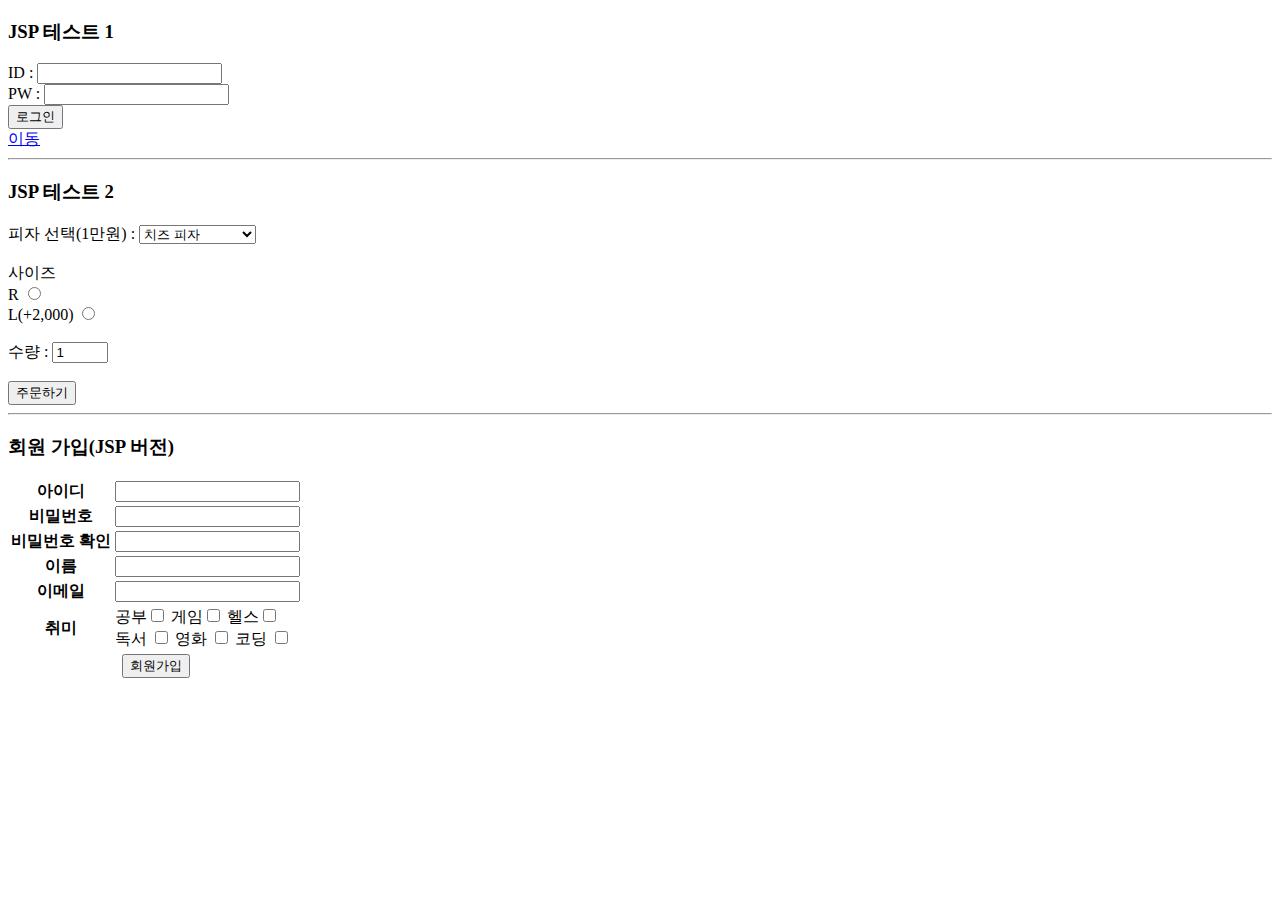
<file: JSPProject/src/main/webapp/index.html>
<!DOCTYPE html>
<html lang="en">
<head>
    <meta charset="UTF-8">
    <meta http-equiv="X-UA-Compatible" content="IE=edge">
    <meta name="viewport" content="width=device-width, initial-scale=1.0">
    <title>JSP 프로젝트</title>
</head>
<body>
    <h3>JSP 테스트 1</h3>

    <!-- 로그인
        user01 / pass01! 로 로그인시 성공
    -->
             <!-- /프로젝트명 / 요청주소 -->
    <form action="/JSPProject/login" method="POST">
                                <!-- 데이터 전달 방식(GET/POST) -->
        ID : <input type="text" name="inputId"> <br>
        PW : <input type="password" name="inputPw"> <br>
        <button>로그인</button>
                    
    </form>
    
    <a href="temp/test1.html">이동</a>
    
    <hr>

    <h3>JSP 테스트 2</h3>
    <form action="/JSPProject/pizzaOrder" method="post">
        피자 선택(1만원) : 
        <select name="pizza">
            <option>치즈 피자</option>
            <option>고구마 피자</option>
            <option>콤비네이션 피자</option>
            <option>쉬림프 피자</option>
            <option>하와이안 피자</option>
        </select>

        <br><br>

        사이즈
        <br>
        <label>
        R <input type="radio" name="size" value="R">
        </label>

        <br>

        <label>
            L(+2,000) <input type="radio" name="size" value="L">
        </label>

        <br><br>

        수량 : <input type="number" name="amount" min="1" max="10" value="1">

        <br><br>

        <button>주문하기</button>
    </form>
    
    <hr>
 
    <h3>회원 가입(JSP 버전)</h3>
    
    <form action="/JSPProject/signUp" method="POST">

        <table>
            <tr>
                <th>아이디</th>
                <td> <input type="text" name="memberId"> </td>
            </tr>

            <tr>
                <th>비밀번호</th>
                <td> <input type="password" name="memberPw"> </td>
            </tr>

            <tr>
                <th>비밀번호 확인</th>
                <td> <input type="password" name="memberPw"> </td>
            </tr>

            <tr>
                <th>이름</th>
                <td> <input type="text" name="memberName"> </td>
            </tr>

            <tr>
                <th>이메일</th>
                <td> <input type="text" name="memberEmail"> </td>
            </tr>

            <tr>
                <th>취미</th>
                <td>공부<input type="checkbox" name="hobby" value="공부">
                게임<input type="checkbox" name="hobby" value="게임">
                헬스<input type="checkbox" name="hobby" value="헬스"> 
                <br>
                독서 <input type="checkbox" name="hobby" value="독서">
                영화 <input type="checkbox" name="hobby" value="영화">
                코딩 <input type="checkbox" name="hobby" value="코딩">
                </td>
            </tr>

            <tr>
                <th colspan="2">
                    <button>회원가입</button>
                </th>
            </tr>
        </table>


    </form>
    
    
    
    
    
    
</body>
</html>
</file>
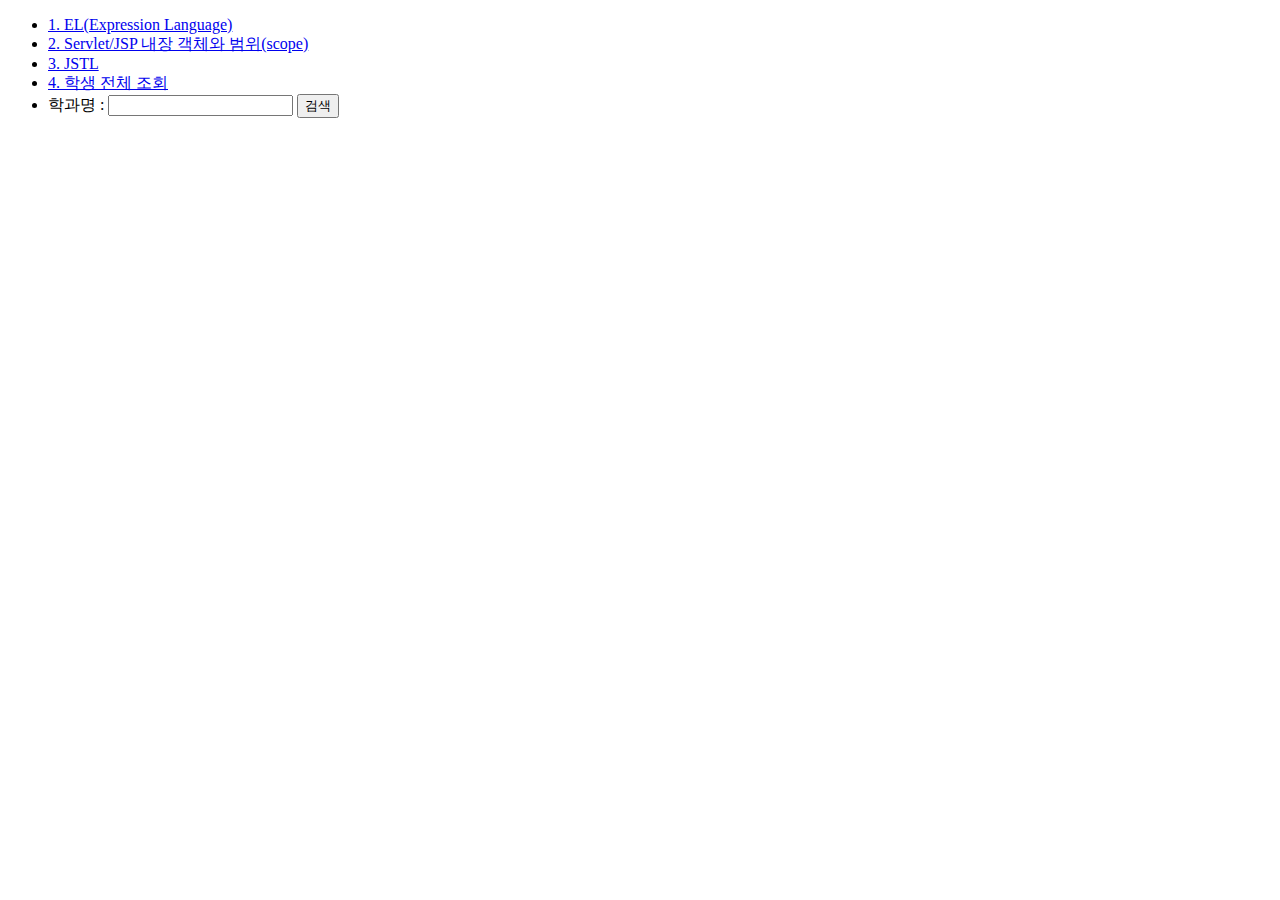
<file: JSPProject2/src/main/webapp/index.html>
<!DOCTYPE html>
<html lang="en">
<head>
    <meta charset="UTF-8">
    <meta http-equiv="X-UA-Compatible" content="IE=edge">
    <meta name="viewport" content="width=device-width, initial-scale=1.0">
    <title>JSP 전용 언어/태그</title>
</head>
<body>
    
    <ul>
        <li>
            <!-- form 태그를 제외한 모든 요청 방식은 GET -->
            <a href="/JSPProject2/elTest">1. EL(Expression Language)</a>
                    <!-- 절대 경로 방식 -->
        </li>
   
        <li>
            <!-- /JSPProject2/scope와 같은 주소 -->
            <a href="scope">2. Servlet/JSP 내장 객체와 범위(scope)</a>
                <!-- 상대 경로 방식 -->
            <!-- 
            현재 페이지 주소 : /JSPProject2/index.html
            
            목표 페이지 주소 : /JSPProject2/scope
            
            * 폴더 구조처럼 생각하자! *

            JSPProject2 폴더
             - index.html
             - scope

            ** 형제 요소는 이름만 부르면 접근할 수 있다

            -->
        </li>
    
        <li>
            <a href="jstl">3. JSTL</a>
        </li>

        <li>
            <!-- 
                현재 페이지 주소 : /JSPProject2/index.html
                목표 페이지 주소 : /JSPProject2/student/selectAll
             -->
            <a href="student/selectAll">4. 학생 전체 조회</a>
        </li>

        
        <li>
            <form action="student/selectDepartment">
                학과명 : <input type="text" name="inputDept">
                <button>검색</button>
            </form>
        </li>
    
    
    
    </ul>








</body>
</html>
</file>
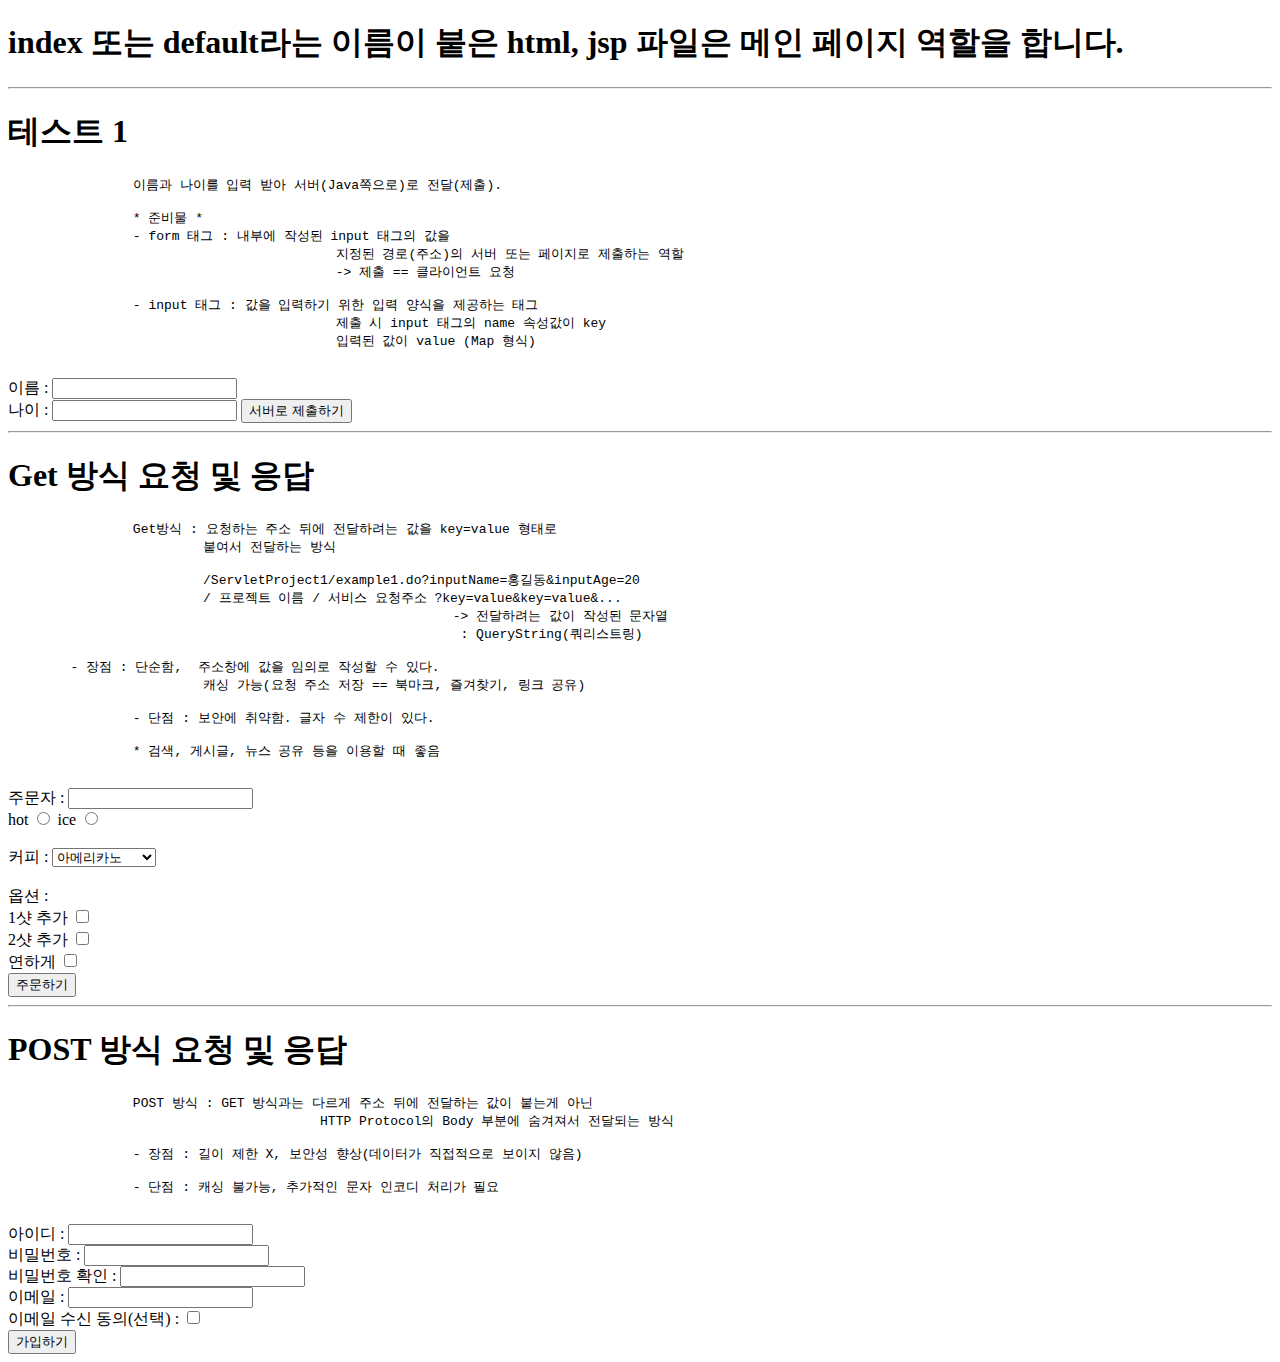
<file: ServletProject1/src/main/webapp/index.html>
<!DOCTYPE html>
<html lang="en">
<head>
	<meta charset="UTF-8">
	<meta http-equiv="X-UA-Compatible" content="IE=edge">
	<meta name="viewport" content="width=device-width, initial-scale=1.0">
	<title>Servlet 프로젝트 1</title>
</head>
<body>
	<h1>index 또는 default라는 이름이 붙은 html, jsp 파일은 메인 페이지 역할을 합니다.</h1>	
	<!-- web.xml 파일 확인  -->

	<hr>

	<h1>테스트 1</h1>
	<pre>
		이름과 나이를 입력 받아 서버(Java쪽으로)로 전달(제출).

		* 준비물 *
		- form 태그 : 내부에 작성된 input 태그의 값을 
					  지정된 경로(주소)의 서버 또는 페이지로 제출하는 역할
					  -> 제출 == 클라이언트 요청

		- input 태그 : 값을 입력하기 위한 입력 양식을 제공하는 태그
					  제출 시 input 태그의 name 속성값이 key
					  입력된 값이 value (Map 형식)
	</pre>

	<!-- 
		action 속성 : 제출할 서버 또는 페이지 경로(주소) 작성하는 속성
	-->

	<!-- 
		http://192.168.10.78:8080/ : 프로토콜, IP, Port
								-> 서버 컴퓨터의 배포된 웹앱 위치(고정)
		
		ServletProject1/ + 요청할 서비스 주소 : 클라이언트 서비스 요청(절대 경로)
	
	-->
	<form action="/ServletProject1/example1.do">
	<!-- 제출 시 ServletProject1 프로젝트에 있는
		/example1.do라는 서비스를 요청한다.
		단, 요청 시 내부에 작성된 input 태그의 값도 같이 전달한다.	 -->

	이름 : <input type="text" name="inputName"> <br>
	나이 : <input type="number" name="inputAge">
	<button type="submit">서버로 제출하기</button>
</form>

	<hr>

	<h1>Get 방식 요청 및 응답</h1>
	
	<pre>
		Get방식 : 요청하는 주소 뒤에 전달하려는 값을 key=value 형태로 
		         붙여서 전달하는 방식
		         
		         /ServletProject1/example1.do?inputName=홍길동&inputAge=20
		         / 프로젝트 이름 / 서비스 요청주소 ?key=value&key=value&...
		                                         -> 전달하려는 값이 작성된 문자열
		                                          : QueryString(쿼리스트링)
		                                           
        - 장점 : 단순함,  주소창에 값을 임의로 작성할 수 있다.
        		 캐싱 가능(요청 주소 저장 == 북마크, 즐겨찾기, 링크 공유)
     		 
   		- 단점 : 보안에 취약함. 글자 수 제한이 있다.
   		
   		* 검색, 게시글, 뉴스 공유 등을 이용할 때 좋음                    
	</pre>
	
	<!-- method 속성 : 데이터 전달 방식 지정 속성 -->
	<form action="/ServletProject1/example2.do" method="get">
		
		주문자 : <input type="text" name="orderer"> <br>

		hot <input type="radio" name="type" value="hot">
		ice <input type="radio" name="type" value="ice">

		<br>
		<br>

		커피 : 
		<select name="coffee">
			<option>아메리카노</option>
			<option>카페라떼</option>
			<option>초코칩 프라페</option>
			<option>민초 프라페</option>
		</select>

		<br>
		<br>

		옵션 : <br>
		1샷 추가 <input type="checkbox" name="opt" value="shot1">
		<br>
		2샷 추가 <input type="checkbox" name="opt" value="shot2">
		<br>
		연하게 <input type="checkbox" name="opt" value="softly">
		
		<br>
		<!-- type="submit" 기본값 -->
		<button>주문하기</button>
	</form>


	<hr>

	<h1>POST 방식 요청 및 응답</h1>
	
	<pre>
		POST 방식 : GET 방식과는 다르게 주소 뒤에 전달하는 값이 붙는게 아닌
					HTTP Protocol의 Body 부분에 숨겨져서 전달되는 방식
		
		- 장점 : 길이 제한 X, 보안성 향상(데이터가 직접적으로 보이지 않음)

		- 단점 : 캐싱 불가능, 추가적인 문자 인코디 처리가 필요
	</pre>

	<form action="/ServletProject1/signUp" method="POST">
		아이디 : <input type="text" name="inputId"> <br>
		비밀번호 : <input type="password" name="inputPw"> <br>
		비밀번호 확인  : <input type="password" name="inputPw"> <br>
		
		이메일 : <input type="email" name="inputEmail"> <br>

		이메일 수신 동의(선택) : <input type="checkbox" name="agree"> <br>
		<button>가입하기</button>
	</form>


</body>
</html>
</file>
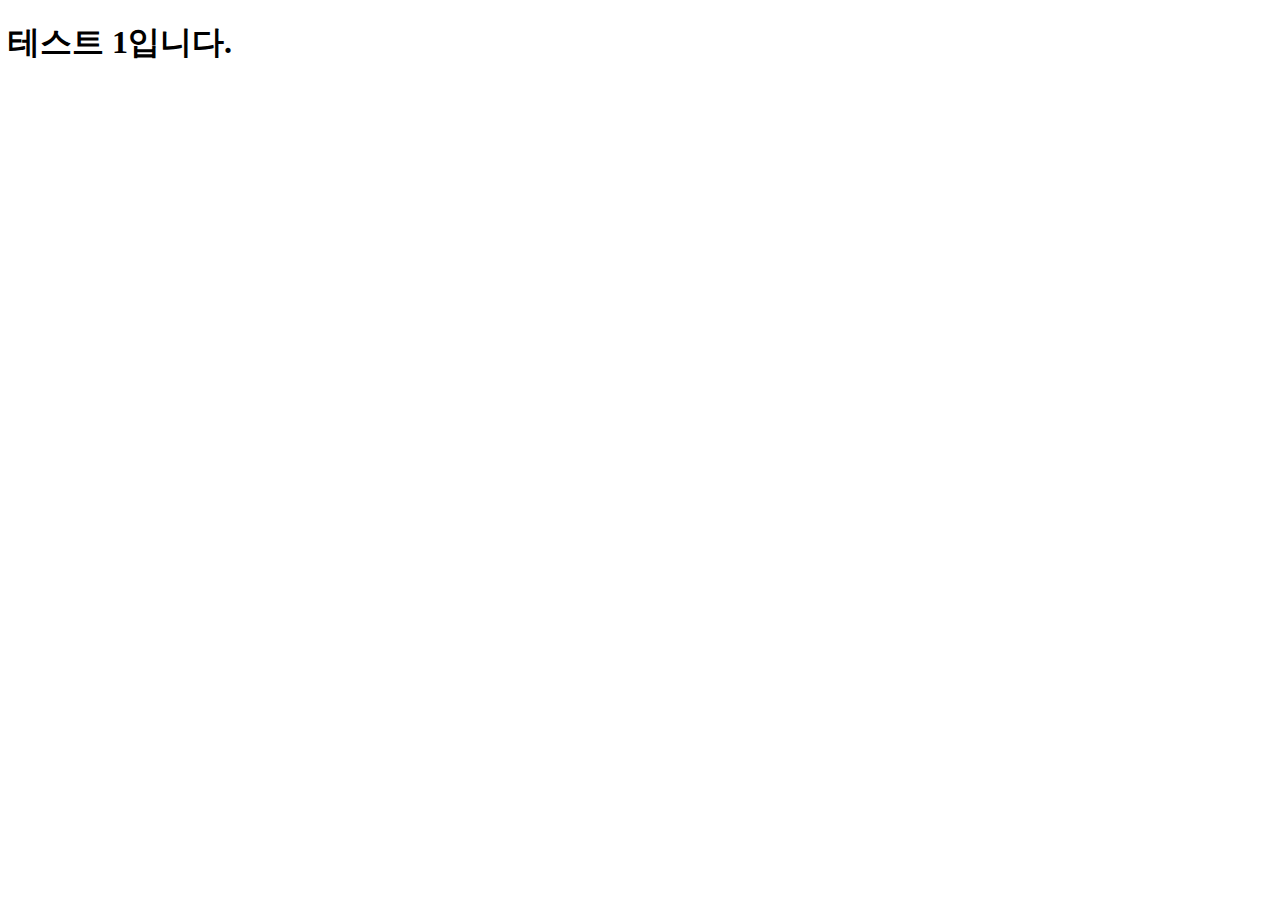
<file: JSPProject/src/main/webapp/temp/test1.html>
<!DOCTYPE html>
<html lang="en">
<head>
    <meta charset="UTF-8">
    <meta http-equiv="X-UA-Compatible" content="IE=edge">
    <meta name="viewport" content="width=device-width, initial-scale=1.0">
    <title>Document</title>
</head>
<body>
    <h1>테스트 1입니다.</h1>
</body>
</html>
</file>
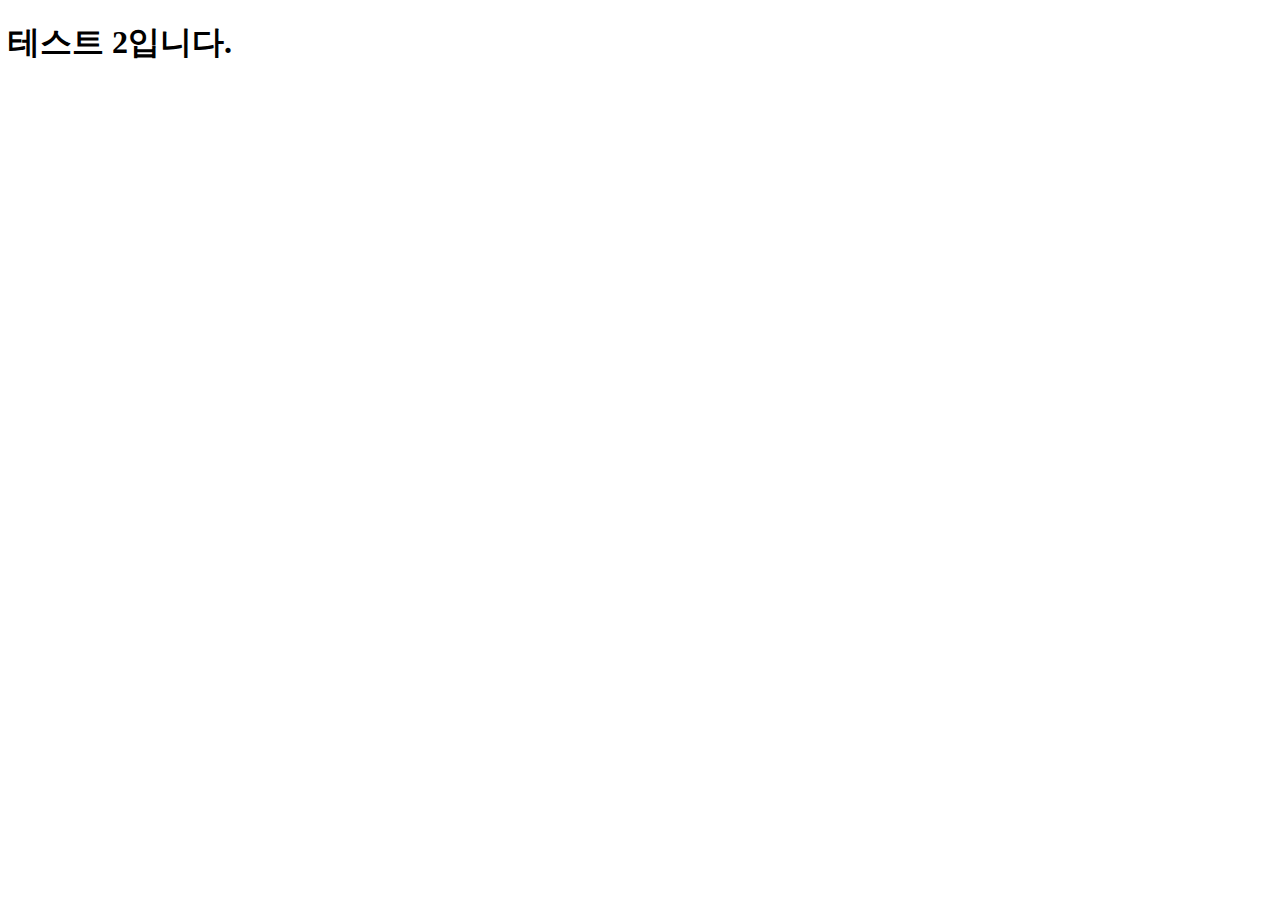
<file: JSPProject/src/main/webapp/WEB-INF/test2.html>
<!DOCTYPE html>
<html lang="en">
<head>
    <meta charset="UTF-8">
    <meta http-equiv="X-UA-Compatible" content="IE=edge">
    <meta name="viewport" content="width=device-width, initial-scale=1.0">
    <title>Document</title>
</head>
<body>
    <h1>테스트 2입니다.</h1>
</body>
</html>
</file>
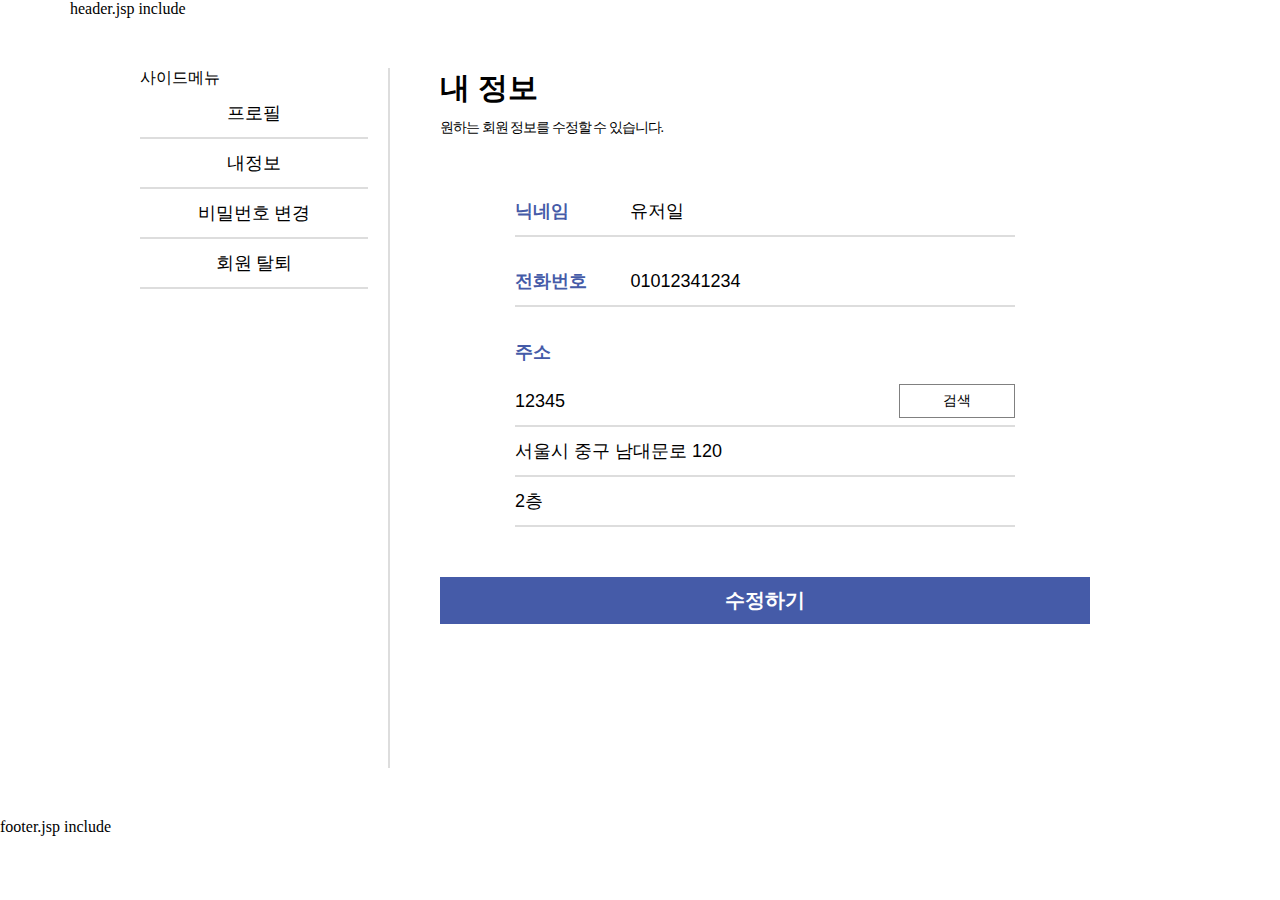
<file: Project1/src/main/webapp/html/myPage-info.html>
<!DOCTYPE html>
<html lang="ko">
<head>
    <meta charset="UTF-8">
    <meta http-equiv="X-UA-Compatible" content="IE=edge">
    <meta name="viewport" content="width=device-width, initial-scale=1.0">
    <title>마이페이지</title>

    <link rel="stylesheet" href="../resources/css/main-style.css">
    <link rel="stylesheet" href="../resources/css/myPage-style.css">
</head>
<body>
    <main>
        header.jsp include

        <section class="myPage-content">
            
            <section class="left-side">

                사이드메뉴
                <ul class="list-group">
                    <li><a href="#">프로필</a></li>
                    <li><a href="#">내정보</a></li>
                    <li><a href="#">비밀번호 변경</a></li>
                    <li><a href="#">회원 탈퇴</a></li>
                </ul>
                
            </section>

            <section class="myPage-main">

                <h1 class="myPage-title">내 정보</h1>
                <span class="myPage-subject">원하는 회원 정보를 수정할 수 있습니다.</span>
                
                <form action="#" method="POST" name="myPage-frm">
                    
                    <div class="myPage-row">
                        <label>닉네임</label>
                        <input type="text" name="memberNickname" value="유저일" maxlength="10">
                    </div>

                    <div class="myPage-row">
                        <label>전화번호</label>
                        <input type="text" name="memberTel" value="01012341234" maxlength="11">
                    </div>

                    <div class="myPage-row info-title">
                        <span>주소</span>
                    </div>

                    <div class="myPage-row info-address">
                        <input type="text" name="memberAddress" value="12345"
                        placeholder="우편번호">
                        <button type="button">검색</button>
                    </div>

                    <div class="myPage-row info-address">
                        <input type="text" name="memberAddress" value="서울시 중구 남대문로 120"
                        placeholder="도로명/지번 주소">
                    </div>

                    <div class="myPage-row info-address">
                        <input type="text" name="memberAddress" value="2층"
                        placeholder="상세 주소">
                    </div>

                    <button class="myPage-submit">수정하기</button>

                </form>
            
            
            </section>
        </section>





    </main>
    footer.jsp include

    <!-- 다음 주소 api 추가 -->
</body>
</html>
</file>
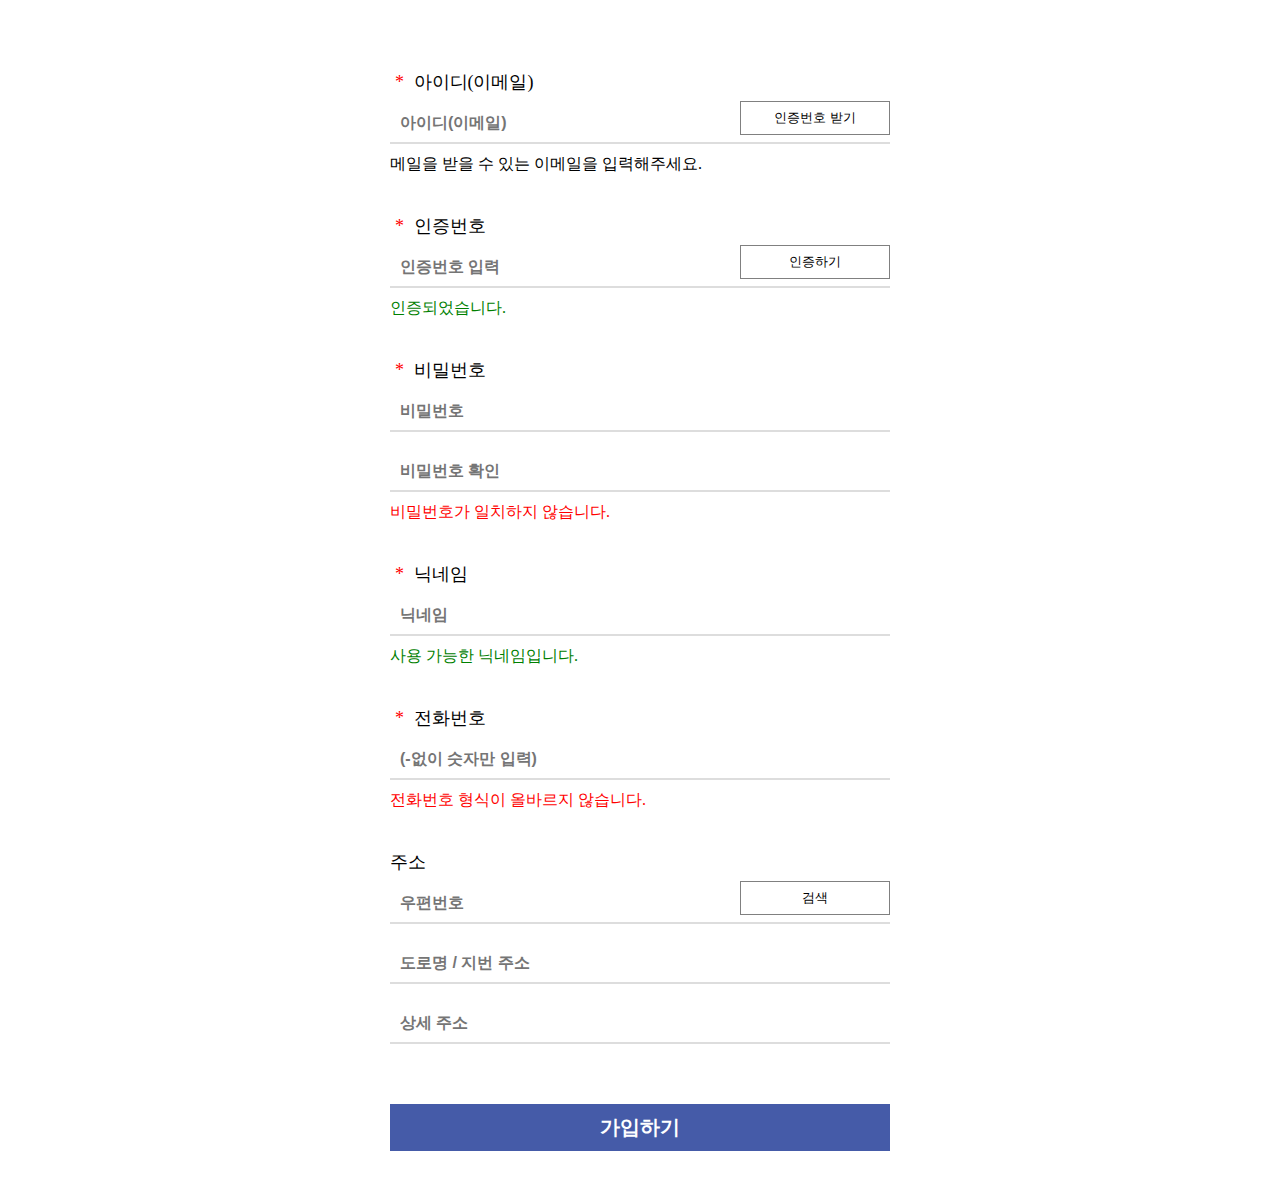
<file: Project1/src/main/webapp/html/signUp.html>
<!DOCTYPE html>
<html lang="ko">
<head>
    <meta charset="UTF-8">
    <meta http-equiv="X-UA-Compatible" content="IE=edge">
    <meta name="viewport" content="width=device-width, initial-scale=1.0">
    <title>회원가입</title>

    <link rel="stylesheet" href="../resources/css/main-style.css">
    
    <link rel="stylesheet" href="../resources/css/signUp-style.css">
</head>
<body>
    <main>

        <section class="signUp-content">
            
            <form action="/member/signUp" method="POST" name="signUp-frm" id="signUp-frm">
                
                <!-- 이메일 입력 -->
                <label for="memberEmail">
                    <span class="required">*</span> 아이디(이메일)
                </label>

                <div class="signUp-input-area">
                    <input type="text" name="memberEmail" id="memberEmail" placeholder="아이디(이메일)"
                    maxlength="20" autocomplete="off" required>

                    <button type="button">인증번호 받기</button>
                </div>
                <span class="signUp-message">메일을 받을 수 있는 이메일을 입력해주세요.</span>

                
                <!-- 인증번호 입력 -->
                <label for="emailCheck">
                    <span class="required">*</span> 인증번호
                </label>

                <div class="signUp-input-area">
                    <input type="text" name="emailCheck" id="emailCheck" placeholder="인증번호 입력"
                    maxlength="6" autocomplete="off" required>

                    <button type="button">인증하기</button>
                </div>
                <span class="signUp-message confirm">인증되었습니다.</span>
                                <!-- 인증번호가 일치하지 않습니다 -->



                <!-- 비멀번호/비밀번호 확인 입력 -->
                <label for="memberPw">
                    <span class="required">*</span> 비밀번호
                </label>

                <div class="signUp-input-area">
                    <input type="password" name="memberPw" id="memberPw" placeholder="비밀번호"
                    maxlength="20" required>
                </div>

                <div class="signUp-input-area">
                    <input type="password" name="memberPwConfirm" id="memberPwConfirm" placeholder="비밀번호 확인"
                    maxlength="20" required>
                </div>

                <span class="signUp-message error">비밀번호가 일치하지 않습니다.</span>            
                
                 <!-- 닉네임 입력 -->
                 <label for="memberNickname">
                    <span class="required">*</span> 닉네임
                </label>

                <div class="signUp-input-area">
                    <input type="text" name="memberNickname" id="memberNickname" placeholder="닉네임"
                    maxlength="10" required>
                </div>

                <span class="signUp-message confirm">사용 가능한 닉네임입니다.</span>            
            
                
                 <!-- 전화번호 입력 -->
                <label for="memberTel">
                    <span class="required">*</span> 전화번호
                </label>

                <div class="signUp-input-area">
                    <input type="text" name="memberTel" id="memberTel" placeholder="(-없이 숫자만 입력)"
                    maxlength="11" required>
                </div>

                <span class="signUp-message error">전화번호 형식이 올바르지 않습니다.</span>
                
                
                <!-- 주소 입력 -->
                <label for="memberAddress">주소</label>

                <div class="signUp-input-area">
                    <input type="text" name="memberAddress" id="memberAddress" placeholder="우편번호"
                    maxlength="6">

                    <button type="button">검색</button>
                </div>

                <div class="signUp-input-area">
                    <input type="text" name="memberAddress" placeholder="도로명 / 지번 주소">
                </div>

                <div class="signUp-input-area">
                    <input type="text" name="memberAddress" placeholder="상세 주소">
                </div>
                

                <button id="signUp-btn">가입하기</button>
            </form>

        </section>

    </main>
</body>
</html>
</file>
<file: Project1/src/main/webapp/resources/css/main-style.css>
*{
    box-sizing: border-box;
    
    /* HTML 요소가 가지고 있는 고유한 padding, margin을 모두 없앰 */
    padding: 0;
    margin: 0;
}

div, span, main, header, footer, nav, section, aside, article{
    /* border: 1px solid black; */
}

/* main */
main{
    width: 1140px;
    margin: auto; /* body 태그 가로방향 가운데 배치 */
}

/* footer */
footer{
    height: 200px;
    background-color: #a3add342;  
    
    display: flex;
    flex-direction: column;
    justify-content: center;
    align-items: center;
    
}

footer > p{
    font-weight: bold;
    margin: 16px 0;
}

footer>article>*{
    font-size: 14px;
}

footer a{
    text-decoration: none;
    color : black;
}
footer span{
    padding: 0 10px;
}

/* header */
header{
    height: 200px;
    
    display: flex;
    /* 내부 요소를 유연하게 배치/정렬
       -> 내부 요소의 자동으로 지정된 margin이 모두 사라져
          한 줄(기본값 row)로 배치
    */
}
/* flex-basis를 이용해서 main-axis 방향으로 일정한 크기를 갖게 하고
   display : flex; 설정시 지정되는 align-items의 기본값 stretch를 이용해서
   item의 높이(cross-axis 방향)를 부모만큼 늘어나게 함
*/
header > section:nth-child(1){ flex-basis: 15%;}
header > section:nth-child(2){ flex-basis: 70%;}
header > section:nth-child(3){ flex-basis: 15%;}

/* 로고 */
#home-logo{
    width: 120px;
}

/* 검색창 */
/* 검색창 너비 지정 */
.search-area{width: 500px;}
            
            

/* 검색창 테두리 */
.search-area fieldset{
    padding: 2px;
    margin: 0;
    border : 2px solid #455ba8;
    border-radius: 5px;

    display: flex;
}

/* 검색어 입력상자 */
#query{
    padding: 10px;
    font-size: 18px;
    font-weight: bold;

    /* 테두리 없애기 */
    /* border : 0; */
    border : none;

    /* outline : input 요소에 포커스가 맞춰졌을때 이를 표현하기 위한 바깥 선 */
    outline: none; /* 0도 가능 */
    width: 92%;
}

/* 검색 버튼 */
#search-btn{
    width: 8%;
    background-color: white;
    border: none;

    /* icon은 보통  특수문자 같은 문자로 취급되어 글자, 글꼴 스타일 적용 가능*/
    font-size: 1.2em;
    color : #455ba8;
    cursor : pointer; /* 마우스 커서 손가락 모양 */
}

header > section:nth-child(1){
    /* 선택자가 중복 작성되어도 오류 X, 모든 CSS 속성이 적용됨 */
    display: flex;
    justify-content: center;
    align-items: center;
}

header>section:nth-child(2){
    display: flex;
    justify-content: center;
    align-items: center;
}

/* nav */
nav{
    height: 50px;
    border-bottom: 2px solid black;
    
    position: sticky;
    /* 화면 밖으로 요소가 벗어났을 때 지정된 위치에 고정 */

    /* 어디 고정할지 지정 */
    top: 0;
    background-color: white;
}

  /* ul 스타일 지정 */
  nav > ul{
    margin: 0;
    padding:0;
    list-style: none; /* li태그 앞에 점 삭제 */
    
    display: flex;
    height: 100%;

    }

    /* 네비게이터 메뉴 */
    nav li{
        /* 둘 다 같은 결과  */
        /* width: 150px; */
        flex-basis: 150px;
       
    }

    /* 메뉴 내부 a태그 */
    nav li > a{
        text-decoration: none; /* 밑줄 없애기 */
        font-size: 18px;
        font-weight: bold;
        color: black;

        display: block;
        height: 100%;

         /* padding: 11px 0px;
                /*세로 가로 */
        /* text-align: center; */

        display: flex;
        justify-content: center;
        align-items: center;
        /* 내부에 작성된 글자를 요소로 취급해서 정가운데 배치 */

        border-radius: 5px;
        transition: 0.1s;

    }

    /* 메뉴에 마우스가 올라왔을 때 */
    nav li > a:hover{
        background-color: #455ba8;
        color: white;
    }

/* content */
section.content{
    height: 800px;
    display: flex;
}

.content-1{ flex-basis: 70%;}
.content-2{ flex-basis: 30%;}


  /* login 폼 */
  form[name='login-frm']{
    height: 150px;
    padding: 10px;
    margin-top: 10px;

    display: flex;

    /* 중심 축을 세로로 변경 */
    flex-direction: column;

    /* 중심 축 가운데 배치 */
    justify-content: center;
}

/* 아이디, 비밀번호, 로그인버튼 영역 */
#id-pw-area{
    margin: 0;
    padding: 0;

    border: 1px solid #ddd;

    display: flex;
    
    /* form태그 내부에서 중심축 방향으로 60%만큼 차지 */
    flex-basis: 60%;
}

/* id,pw 영역 */
#id-pw-area>section:first-child{
    flex-basis: 75%;

    display: flex;
    flex-direction: column;
}
/* id/pw input 태그 */
#id-pw-area>section:first-child >input{
    flex-basis: 50%;

    border: none;
    outline: none;
    padding: 5px;

    border-right : 1px solid #ddd;
}

/* id, pw 사이 선 */
#id-pw-area>section:first-child >input:first-child{
    border-bottom: 1px solid #ddd;
}

/* id, pw input태그에 포커스가 맞춰졌을때 */
#id-pw-area>section:first-child >input:focus{
    border : 2px solid #455ba8;
}


/* 로그인 버튼 영역 */
#id-pw-area>section:last-child{
    flex-basis: 25%;
    /* display: flex; */

}

/* 로그인 버튼 */
#id-pw-area>section:last-child > button{
    width: 100%;
    height: 100%;
    border: none;
    background-color: white;
    cursor: pointer;
}

#id-pw-area>section:last-child > button:hover{
    background-color: #455ba8;
    color: white;
}


/* 회원가입 / ID/PW 찾기 영역 */
#signUp-find-area{
    margin-top: 10px;
    padding-left: 5px;
}
#signUp-find-area > a{
    text-decoration: none;
    color: black;
    font-size: 14px;
}

#signUp-find-area > span{
    padding : 0 10px;
          /*세로 가로 */
}

/* 아이디 저장 영역 */
form[name='login-frm'] > label {
    margin-top: 5px;
    font-size: 14px;
}

/* *********************************************************************** */

/* 헤더 오른쪽 상단 메뉴 */
header{ postion : relative; /* 상대적 기준 제공 */ }

#header-top-menu{
    position: absolute;
    right:0;
    top:5px;
}
#header-top-menu a{
    text-decoration: none;
    color: black;
}
#header-top-menu *{
    font-size: 15px;
    font-weight: bold;
}

/* 메뉴 on/off 체크박스 */
#header-menu-toggle{
    display: none;
}

/* 오른쪽 상단 닉네임 */
/* label 태그 중 for 속성 값이 header-menu-toggle */
label[for='header-menu-toggle']{
    cursor: pointer;
}

label[for='header-menu-top']:hover{
    text-decoration: underline;
}

/* 체크박스 다음 div */
#header-menu-toggle + div{display: none;}

/* 체크박스가 체크된 경우 다음 div */
#header-menu-toggle:checked + div{display: block;}

/* 닉네임 클릭시 보이는 메뉴 */
#header-menu{
    position: absolute;
    z-index: 500;
    width: 100px;
    height: 80px;
    right: 0;
    margin-top: 5px;
    border: 1px solid black;
}

#header-menu > a{
    display: flex;
    height: 50%;
    justify-content: center;
    align-items: center;
}

#header-menu > a:first-child{
    border-bottom: 1px solid #ccc;
}

#header-menu > a:hover{
    background-color: #455ba890;

}


/* ************************************************************* */

/* 로그인 성공 시 화면 */
.login-area{
    height: 120px;
    padding: 30px 10px;
    margin: 10px 0;

    border : 1px solid black;
    border-radius: 10px;

    display: flex;
    align-items: center; /* cross axis 방향 가운데 정렬 */

}

/* 프로필 이미지 */
#member-profile{
    width: 64px;
    height: 64px;
    border-radius: 50%; /* 원형 모양 */
}


/* 프로필 이미지를 감싸고 있는 a 태그 */
.login-area > a{
    display: block;
    width: 70px;
    height: 70px;
    border: 3px solid #ddd;
    border-radius: 50%;
}

/* 회원 정보 + 로그아웃 버튼 영역 */
.my-info{
    width: 100%;
    height: 100%;
    margin-left: 20px;
}

.my-info > div{
    display: flex;
    justify-content: space-between;
}

.my-info a{text-decoration: none;}

/* 닉네임 */
#nickname{
    color : black;
    font-size: 20px;
    font-weight: bold;
    letter-spacing: -3px;
}

/* 로그아웃 */
#logout-btn{
    color : gray;
    font-size: 14px;
    font-weight: bold;

    border: 2px solid gray;
    padding: 3px 5px;
    border-radius: 10px;
}

#logout-btn:hover{
    color : white;
    background-color: gray;
}

#logout-btn:active{
    transform : scale(0.8);
}

.my-info>p{
    margin: 0;
    color : gray;
}
</file>
<file: Project1/src/main/webapp/resources/css/myPage-style.css>
/* 회원 페이지 전체를 감싸고 있는 요소 */
.myPage-content{
    display: flex;
    width: 1000px;
    min-height: 700px;
    margin: 50px auto;


    /* 
        width / height 고정 크기 관련 속성
        
        1. width / height
           - 지정된 크기로 고정

        2. min-width / height
            - 내부 요소가 부모 크기보다 작아도 지정된 최소 크기를 유지
            - 단, 내부 요소가 부모크기를 초과하면 부모의 크기가 늘어남

        3. max-width / max-height
           - 내부 요소가 부모 크기보다 커도 지정된 크기를 유지
           - 단, 내부 요소가 부모 크기보다 작다면 부모의 크기가 줄어듬
        
    */
}

/* 사이드 메뉴 */
.left-side{
    width: 25%;
    border-right: 2px solid #ddd;
}

.list-group{
    width: 100%;
    list-style: none;
    padding-right: 20px;

}

.list-group > li{
    height: 50px;
    font-size: 18px;

}

.list-group > li > a{
    color : black;
    text-decoration: none;   
    display: flex;
    height: 100%;
    justify-content: center;
    align-items: center;
    
    border-bottom: 2px solid #ddd;
}

.list-group > li > a:hover{
    background-color: #f2f2f2;
}

/* ************************************************************* */
/* 마이페이지 공통 */
.myPage-main{
    width: 75%;
    padding: 0 50px;
}

/* 마이페이지 제목 */
.myPage-title{
    margin-bottom: 10px;
    font-size: 30px;
}

/* 마이페이지 부제 */
.myPage-subject{
    display: block;
    margin-bottom: 30px;
    font-size: 14px;
    letter-spacing: -1px;
}

/* 마이페이지 행 단위 스타일 지정 */
.myPage-row{
    width: 500px;
    height: 50px;
    margin-top: 20px;
    display: flex;
    align-items: center;
    border-bottom: 2px solid #ddd;
}

.myPage-row > *{
    font-size: 18px;
    font-weight: bold;
}

/* 행 제목 */
.myPage-row > label{
    width: 30%;
    color: #455ba8;
}

.myPage-row > span{
    width: 70%;
    color : #455ba8;
}


/* 행 내부 input 태그 */
.myPage-row > input{
    width: 100%;
    height: 100%;
    border:none;
    outline: none;
    font-weight: normal;
}

/* 제출 버튼 */
.myPage-submit{
    width: 100%;
    padding: 10px;
    margin: 50px 0;

    border: none;
    font-size: 20px;
    font-weight: bold;

    background-color: #455ba8;
    color: white;
    cursor: pointer;
}

/* form태그  */
form[name='myPage-frm']{
    display: flex;
    justify-content: center;
    align-items: center;
    flex-direction: column;
}

/* 내부 input요소 focus시 */
.myPage-row:focus-within{
    border-bottom-color: #455ba8;
}


/* ************************************************ */
/* 내 정보 페이지 전용 스타일 */

.info-title{
    border: none;
}

.info-address{
    margin:0;
}

.info-address > button{
    width: 30%;
    height: 70%;

    font-size: 14px;
    font-weight: normal;

    background-color: white;
    border: 1px solid gray;
    cursor: pointer;
}
</file>
<file: Project1/src/main/webapp/resources/css/signUp-style.css>
.signUp-content{
    display: flex;
    justify-content: center;
    height: auto;
}

#signUp-frm{
    margin-top: 30px;
}

#signUp-frm > label{
    display: block;
    margin-top: 40px;
    font-size: 18px;
}

#signUp-frm >span{
    display: block;
    height: 20px;
}

/* 필수 작성 */
.required{
    color: red;
    padding: 0 5px;
}

/* input 태그를 감싸고 있는 div 태그 */
.signUp-input-area{
    width: 500px;
    height: 50px;

    margin-bottom: 10px;
    border-bottom: 2px solid #ddd;
    
    display: flex;
    align-items: center;
}

.signUp-input-area > input{
    width: 70%;
    height: 100%;
    padding: 15px 10px 5px;
    font-size: 16px;
    font-weight: bold;

    border: none;
    outline : none;
}

.signUp-input-area > button{
    width: 30%;
    height: 70%;
    background-color: white;
    border: 1px solid gray;
    cursor: pointer;
}

/* focus-within : 내부 input 요소에 포커스가 맞춰졌을 때 */
.signUp-input-area:focus-within{
    border-bottom-color: #455ba8;
}

/* 입력관련 메세지 */
.signup-message{
    font-size: 14px;
    letter-spacing: -1px;

}

/* 메세지 색상 지정 */
.confirm{ color : green;}
.error{ color: red;}


/* 회원가입 버튼 */
#signUp-btn{
    width: 100%;
    padding: 10px;
    margin: 50px 0;
    border: none;

    font-size: 20px;
    font-weight: bold;
    background-color:#455ba8;
    color: white;
    cursor: pointer;
}

#signUp-btn:active{
    transform: scale(0.95);
}
</file>
